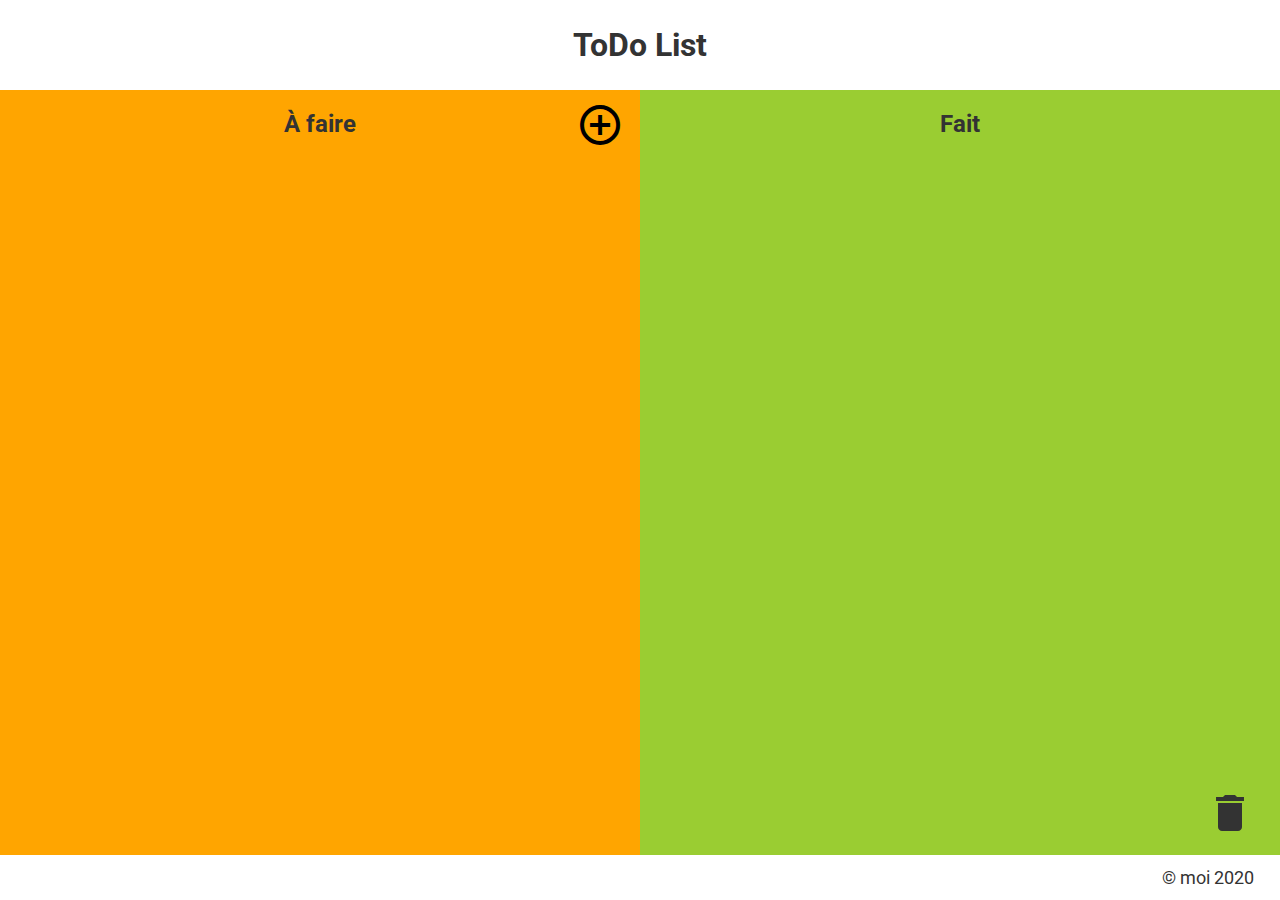
<file: index.html>
<!doctype html>
<html>


    <head>
        <meta charset="utf-8">
        <meta name="viewport" content="width=device-width, user-scalable=no">
        <title>To Do</title>
        <link rel="stylesheet" type="text/css" href="theme/main.css">


        <script>

            var elementDeplace=null;

            var randomColor=function(){
                // générateur de couleurs RGB ( Au moins une couleur > 200 pour augmenter les chnace qeu le noir soit lisible dessus);
                let rouge,vert,bleu;
                do{
                    rouge=Math.round(Math.random() * 255);
                    vert=Math.round(Math.random() * 255);
                    bleu=Math.round(Math.random() * 255);
                }while(rouge < 200 && vert < 200 && bleu < 200)
                
                return "rgba("+rouge+","+vert+","+bleu+")";
            }


            var addToDo=function(){

                // ajout d'un Post-It
                
                //création d'un nouveau li ( post-it)
                let newToDo=document.createElement("li");

                
                /*-----------------
                /!\ Attention : un Element avec le contentEditable ne peut pas être draggable.

                    Pour cette raison on est obliger de ruser et de ne le rendre éditable que onMouseUp.
                    Enfin on retire le contenteditable onBlur ( quand le post-it perd le focus).
                ----------------------*/

                newToDo.addEventListener("mouseup",
                    function(e){
                        e.currentTarget.contentEditable="True";
                        e.currentTarget.focus();
                    }
                );



                //onBlur on supprimme le post-it si il est vide on met contentEditable="False"
                newToDo.addEventListener("blur",
                    function(e){
                        console.log(e.currentTarget.innerText.trim().length);
                            if (e.currentTarget.innerText.trim().length==0){
                                e.currentTarget.parentNode.removeChild(e.currentTarget);
                            }
                        e.currentTarget.contentEditable="False";
                    }
                );
                
                 //----------------


                // Post-it Draggable
                newToDo.draggable="True";
               
                newToDo.addEventListener('dragstart', function(e) {
                    // on commence le Drag on enregistre l'objet qeu l'on déplace dans la variable elementDeplace
                    elementDeplace = e.currentTarget; 
                    console.log("dragstart");
                   // e.dataTransfer.setData('text/plain', ''); // Nécessaire (conseillé) pour Firefox
                });
                
                console.log(randomColor());
                newToDo.style.backgroundColor=randomColor();
                
                //on ajoute le li dans le UL
                document.querySelector("#toDo>ul").appendChild(newToDo);
                
                //on donne le Focus à notre post-it
                newToDo.focus();

                

            }

            var dropHandler=function(e){
                //quand on lache l'élément elementDeplace on le deplace dans l'élément au dessus duquel on l'a lâché.
                e.preventDefault();
                console.log("drop");
                e.currentTarget.querySelector("ul").appendChild(elementDeplace);
            }

            var deleteHandler=function(e){
                //laché au dessu de la poubelle on supprime l'élément
                e.preventDefault();
                console.log("drop");
                if (! confirm("Etes vous sur de vouloir jeter ce post-it?")){
                    return;
                }
                elementDeplace.parentNode.removeChild(elementDeplace);
            }

            var sauvegarde=function(){

                //Hors sujet on sauvegarde le contenu de nos 2 zones dans le navigateur avec l'API localStorage ( )

                localStorage.setItem("contenuToDo", document.querySelector("main #toDo ul").innerHTML);
                localStorage.setItem("contenuDone", document.querySelector("main #Done ul").innerHTML);
               
                alert("la page a été sauvegardée");
            }

            var restauration=function(){

                // Au chargement de la page on récupère ce qui est sauvegardé dans localstorage

                let contenuToDo=localStorage.getItem("contenuToDo");
                let contenuDone=localStorage.getItem("contenuDone");
                if (! ( contenuToDo || contenuDone) ){
                    return;
                }

                document.querySelector("main #toDo ul").innerHTML=contenuToDo;
                document.querySelector("main #Done ul").innerHTML=contenuDone;

                


                // On rajoute les focntionnalités de chaqeu post-it.
                let postits=document.querySelectorAll("main>section>ul>li");

                for (let i=0;i<postits.length;i++){

                    postits[i].addEventListener("mouseup",
                        function(e){
                            e.preventDefault();
                            e.currentTarget.contentEditable="True";
                            e.currentTarget.focus();
                        }
                    );
                    postits[i].addEventListener("blur",
                        function(e){
                            console.log(e.currentTarget.innerText.trim().length);
                            if (e.currentTarget.innerText.trim().length==0){
                                e.currentTarget.parentNode.removeChild(e.currentTarget);
                            }
                            e.currentTarget.contentEditable="False";
                        }
                    );

                    postits[i].addEventListener('dragstart', function(e) {
                        elementDeplace = e.currentTarget; 
                        console.log("dragstart");
                        e.dataTransfer.setData('text/plain', ''); // Nécessaire pour Firefox
                    });

                }

            }


            var init=function(){
                restauration();
                document.getElementById("ajouterBtn").addEventListener("click",addToDo);
                document.getElementById("Done").addEventListener("dragover",function(e){
                        e.preventDefault();
                });
                document.getElementById("Done").addEventListener("drop",dropHandler);

                document.getElementById("toDo").addEventListener("dragover",function(e){
                        e.preventDefault();
                });
                document.getElementById("toDo").addEventListener("drop",dropHandler);

                document.getElementById("poubelle").addEventListener("dragover",function(e){
                        e.preventDefault();
                });

                document.getElementById("poubelle").addEventListener("drop",deleteHandler);

                console.log(document.getElementById("Done"));
            }


            window.addEventListener("DOMContentLoaded",init);

            window.addEventListener("beforeunload",sauvegarde);

        </script>


    </head>

    <body>
        <header>
            <h1>ToDo List</h1>
        </header>
        <main> 
            <section id="toDo">
                <h2>À faire</h2>
                <button id="ajouterBtn" class="material-icons">add_circle_outline</button>
                <ul></ul>
            </section>
            <section id="Done">
                <h2>Fait</h2>
                <ul></ul>
            </section>
        </main>
        <span id='poubelle' class="material-icons">delete</span>
        <footer>
            &copy; moi 2020
        </footer>

    </body>
</html>
</file>
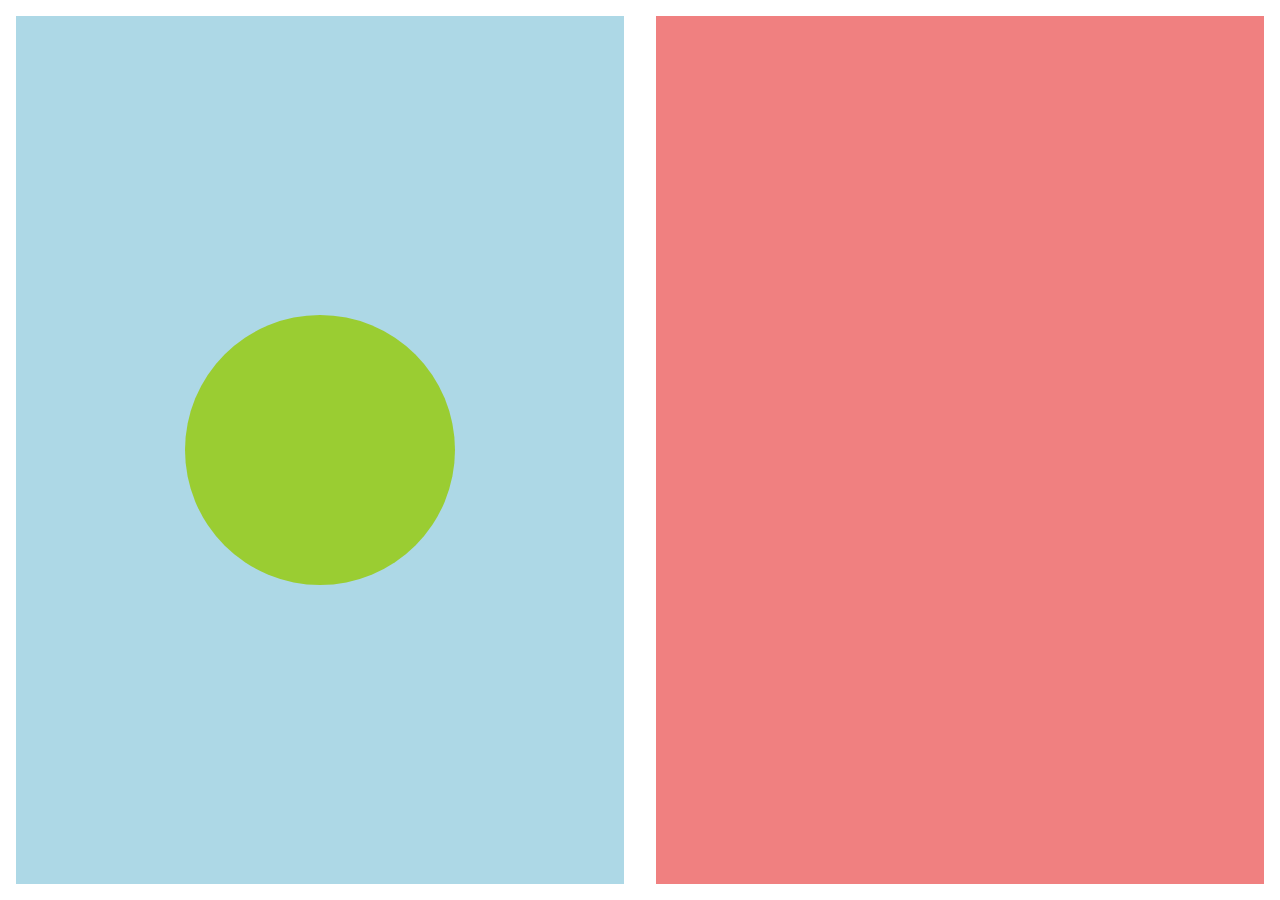
<file: dnd_exemple/index.html>
<!doctype html>
    <html>

        <head>
            <meta charset="utf-8">
            <meta name="viewport" content="width=device-width, user-scalable=no">
            <title>To Do</title>
            
        <style>
            *{
                margin:0;
                padding:0;
            }
            body{
                min-height:100vh;   
                display:flex;
                align-items: stretch;
                justify-content: center;
            }

            body>section{
                width:50%;
                border:2px;
                margin: 1em;
                display:flex;
                align-items: center;
                justify-content: center;

            }

            body>section:nth-of-type(odd){
                background-color:lightblue;
            }


            body>section:nth-of-type(even){
                background-color:lightcoral;
            }

            #cercle{
                    width:30vmin;
                    height:30vmin;
                    border-radius:50%;
                    background-color:yellowgreen;
            }


            </style>



            <script>

                var dragElt=null;

                var OnDragStartHandler=function(e){
                    console.log("startdrag");
                    //on récupère l'élément que l'on déplace et on le stock ddans une variable dragElt
                    dragElt=e.currentTarget;
                   

                }
                var dropHandler=function(e){
  					e.preventDefault
                    console.log("drop");
                    e.currentTarget.appendChild(dragElt);
                }


                var init=function(){

                    document.getElementById("cercle").addEventListener("dragstart",OnDragStartHandler);
                    document.getElementById("sectionDroite").addEventListener("drop",dropHandler);
                    document.getElementById("sectionDroite").addEventListener("dragover",function(e){
                        e.preventDefault();
                    });

                }


                window.addEventListener("DOMContentLoaded",init);

            </script>


        </head>

        <body>
            
            <section id="sectionGauche">
                    <div id="cercle" draggable="true"></div>
            </section>
            
            <section id="sectionDroite"></section>
            
        </body>
    </html>
</file>
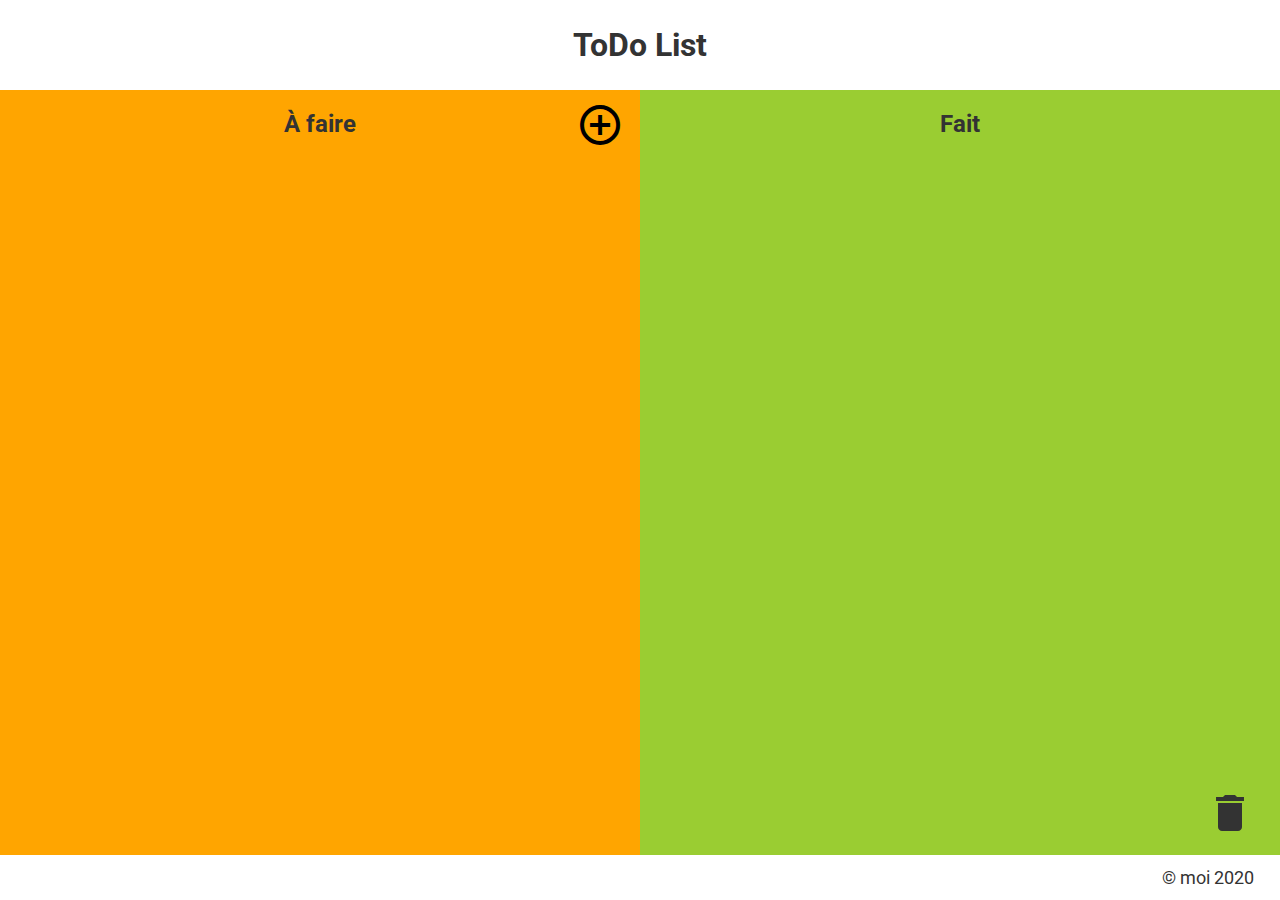
<file: Etape2/index.html>
<html>

    <head>
        <meta charset="utf-8">
        <meta name="viewport" content="width=device-width, user-scalable=no">
        <title>To Do</title>
        <link rel="stylesheet" type="text/css" href="theme/main.css">


        <script>

           
            var randomColor=function(){
                let rouge,vert,bleu;
                do{
                    rouge=Math.round(Math.random() * 255);
                    vert=Math.round(Math.random() * 255);
                    bleu=Math.round(Math.random() * 255);
                }while(rouge < 200 && vert < 200 && bleu < 200)
                
                return "rgba("+rouge+","+vert+","+bleu+")";
            }


            var addToDo=function(){

                let newToDo=document.createElement("li");
                newToDo.contentEditable="True";
                console.log(randomColor());
                newToDo.style.backgroundColor=randomColor();
                document.querySelector("#toDo>ul").appendChild(newToDo);
                
                newToDo.focus();       

            }


            var init=function(){
                
                document.getElementById("ajouterBtn").addEventListener("click",addToDo);
                
            }


            window.addEventListener("DOMContentLoaded",init);

           

        </script>


    </head>

    <body>
        <header>
            <h1>ToDo List</h1>
        </header>
        <main> 
            <section id="toDo">
                <h2>À faire</h2>
                <button id="ajouterBtn" class="material-icons">add_circle_outline</button>
                <ul></ul>
            </section>
            <section id="Done">
                <h2>Fait</h2>
                <ul></ul>
            </div>
        </main>
        <span id='poubelle' class="material-icons">delete</span>
        <footer>
            &copy; moi 2020
        </footer>

    </body>
</html>
</file>
<file: theme/main.css>
@import url('https://fonts.googleapis.com/css2?family=Roboto&display=swap');
@import url('https://fonts.googleapis.com/css2?family=Indie+Flower&display=swap');
@import url('https://fonts.googleapis.com/icon?family=Material+Icons');

html>*{
    margin:0;
    padding:0;
    
}

html{
    font-family: 'Roboto', sans-serif;
    font-size:16px;
    color:#333;
}

header{
    display: flex;
    align-items: center;
    justify-content: center;
    height:10vh;
}

footer{
    display: flex;
    align-items: center;
    justify-content: flex-end;
    height:5vh;
    font-size: 2vh;
    padding-right: 2vw;
}

main{
    display:flex;
    align-items: stretch;
    justify-content: stretch;
    min-height: 85vh;
}



main>section {
    width:50%;
}

main>section>ul {
    padding:0;
    display: flex;
    flex-direction: row;
    justify-content: space-evenly;
    align-content:space-between;
    flex-wrap:wrap;
    list-style-type: none;
}

main>section>ul>li {
    margin:10px;
    width:150px;
    height:150px; 
    padding:2%;
    font-family: 'Indie Flower', cursive;
    font-size:1.2rem;
    box-shadow: 2px 4px 6px #444;
}

main>section>ul>li:focus{
    transform:scale(1.3);
    position:relative;
    outline:none;
}

main>section>h2{
    text-align : center;
}

main #toDo{
    background-color:orange;
    position:relative;
}

main #ajouterBtn{
    position: absolute;
    top:10px;
    right:10px;
    border:none;
    color:black;
    background:transparent;
    font-size:48px;
}

main #Done{
    background-color: yellowgreen;
}

#poubelle{
   position:fixed;
   bottom:7vh;
   right:2vw;
   font-size : 48px;
}
</file>
<file: Etape2/theme/main.css>
@import url('https://fonts.googleapis.com/css2?family=Roboto&display=swap');
@import url('https://fonts.googleapis.com/css2?family=Indie+Flower&display=swap');
@import url('https://fonts.googleapis.com/icon?family=Material+Icons');

html>*{
    margin:0;
    padding:0;
    
}

html{
    font-family: 'Roboto', sans-serif;
    font-size:16px;
    color:#333;
}

header{
    display: flex;
    align-items: center;
    justify-content: center;
    height:10vh;
}

footer{
    display: flex;
    align-items: center;
    justify-content: flex-end;
    height:5vh;
    font-size: 2vh;
    padding-right: 2vw;
}

main{
    display:flex;
    align-items: stretch;
    justify-content: stretch;
    min-height: 85vh;
}



main>section {
    width:50%;
}

main>section>ul {
    padding:0;
    display: flex;
    flex-direction: row;
    justify-content: space-evenly;
    align-content:space-between;
    flex-wrap:
    wrap;
    list-style-type: none;
}

main>section>ul>li {
    margin:10px;
    width:150px;
    height:150px; 
    padding:2%;
    font-family: 'Indie Flower', cursive;
    font-size:1.2rem;
    box-shadow: 2px 4px 6px #444;
}

main>section>ul>li:focus{
    transform:scale(1.3);
    position:relative;
    outline:none;
}

main>section>h2{
    text-align : center;
}

main #todo{
    background-color:orange;
    position:relative;
}

main #ajouterBtn{
    position: absolute;
    top:10px;
    right:10px;
    border:none;
    color:black;
    background:transparent;
    font-size:48px;
}

main #done{
    background-color: yellowgreen;
}

#poubelle{
   position:fixed;
   bottom:7vh;
   right:2vw;
   font-size : 48px;
}
</file>
